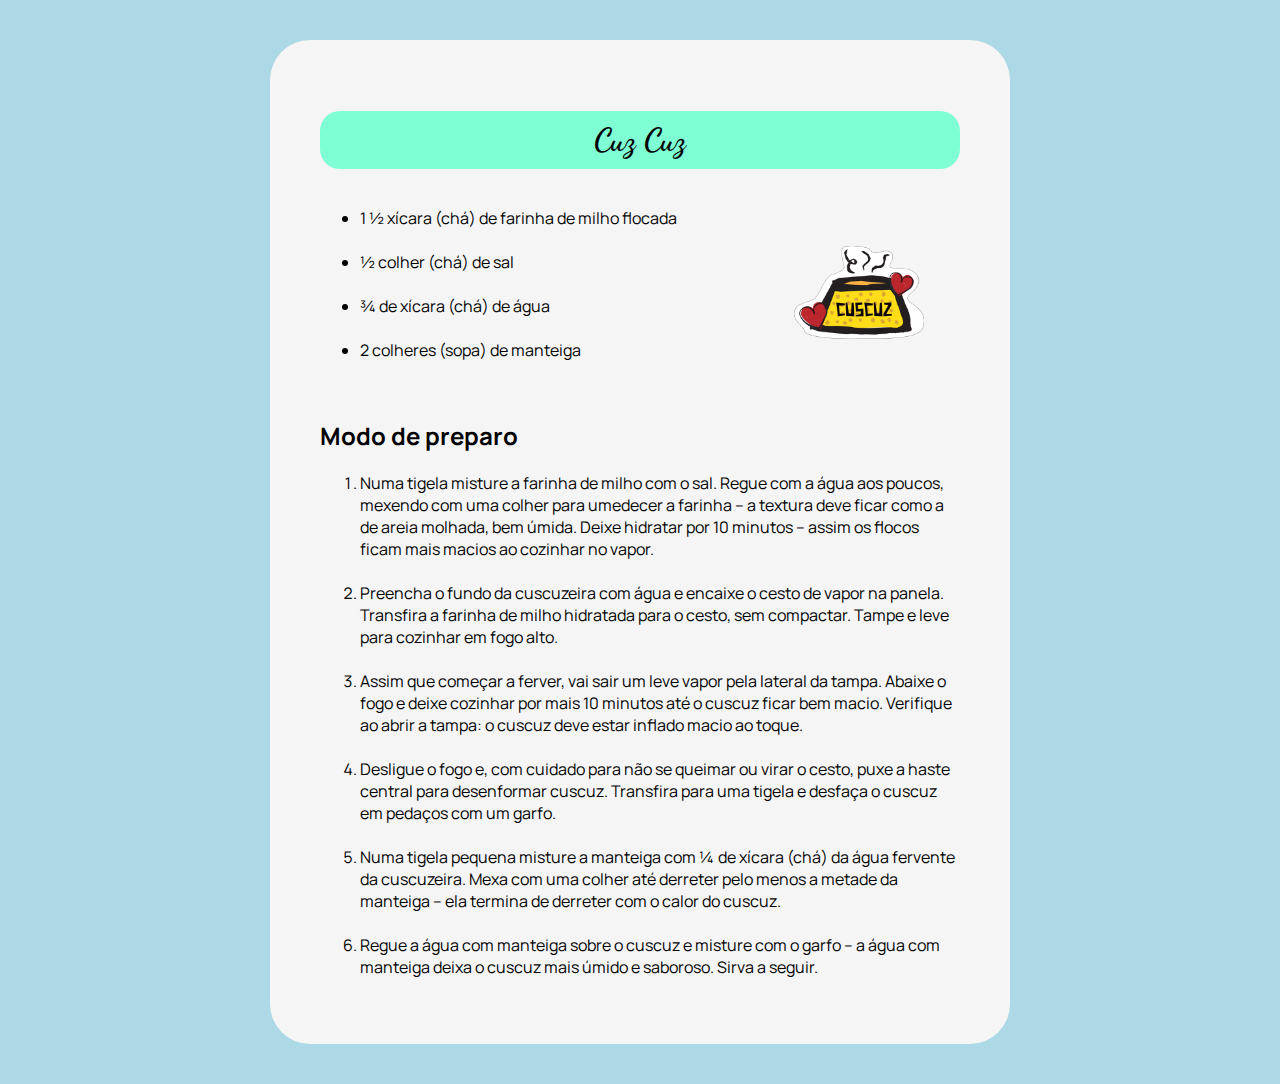
<file: assets/atividade 11-11/atividade-11-11.html>
<!DOCTYPE html>
<html lang="en">
<head>
    <meta charset="UTF-8">
    <meta http-equiv="X-UA-Compatible" content="IE=edge">
    <meta name="viewport" content="width=device-width, initial-scale=1.0">
    <title>Receita</title>
    <link rel="stylesheet" href="./atividade-11-11.css">
</head>
<body>
    <section>
        <h1> Cuz Cuz </h1>
        <div class="indice">
            <ul>
                <li>1 ½ xícara (chá) de farinha de milho flocada</li><br>
                <li>½ colher (chá) de sal</li><br>
                <li>¾ de xícara (chá) de água</li><br>
                <li>2 colheres (sopa) de manteiga</li><br>
            </ul>
            <div class="foto">
                <img id="foto-cuzcuz" src="../../img/cuzcuz.png" alt="Cuz-cuz" height="100px">
            </div>
            
        </div>
        
        <article>
            <h2>Modo de preparo</h2>
            <ol>
                <li>Numa tigela misture a farinha de milho com o sal. Regue com a água aos poucos, mexendo com uma colher para umedecer a farinha – a textura deve ficar como a de areia molhada, bem úmida. Deixe hidratar por 10 minutos – assim os flocos ficam mais macios ao cozinhar no vapor.</li>
                <br>
                <li>Preencha o fundo da cuscuzeira com água e encaixe o cesto de vapor na panela. Transfira a farinha de milho hidratada para o cesto, sem compactar. Tampe e leve para cozinhar em fogo alto.</li>
                <br>
                <li>Assim que começar a ferver, vai sair um leve vapor pela lateral da tampa. Abaixe o fogo e deixe cozinhar por mais 10 minutos até o cuscuz ficar bem macio. Verifique ao abrir a tampa: o cuscuz deve estar inflado macio ao toque.</li>
                <br>
                <li>Desligue o fogo e, com cuidado para não se queimar ou virar o cesto, puxe a haste central para desenformar cuscuz. Transfira para uma tigela e desfaça o cuscuz em pedaços com um garfo.</li>
                <br>
                <li>Numa tigela pequena misture a manteiga com ¼ de xícara (chá) da água fervente da cuscuzeira. Mexa com uma colher até derreter pelo menos a metade da manteiga – ela termina de derreter com o calor do cuscuz.</li>
                <br>
                <li>Regue a água com manteiga sobre o cuscuz e misture com o garfo – a água com manteiga deixa o cuscuz mais úmido e saboroso. Sirva a seguir.</li>
            </ol>
        </article>

    </section>
</body>
</html>
</file>
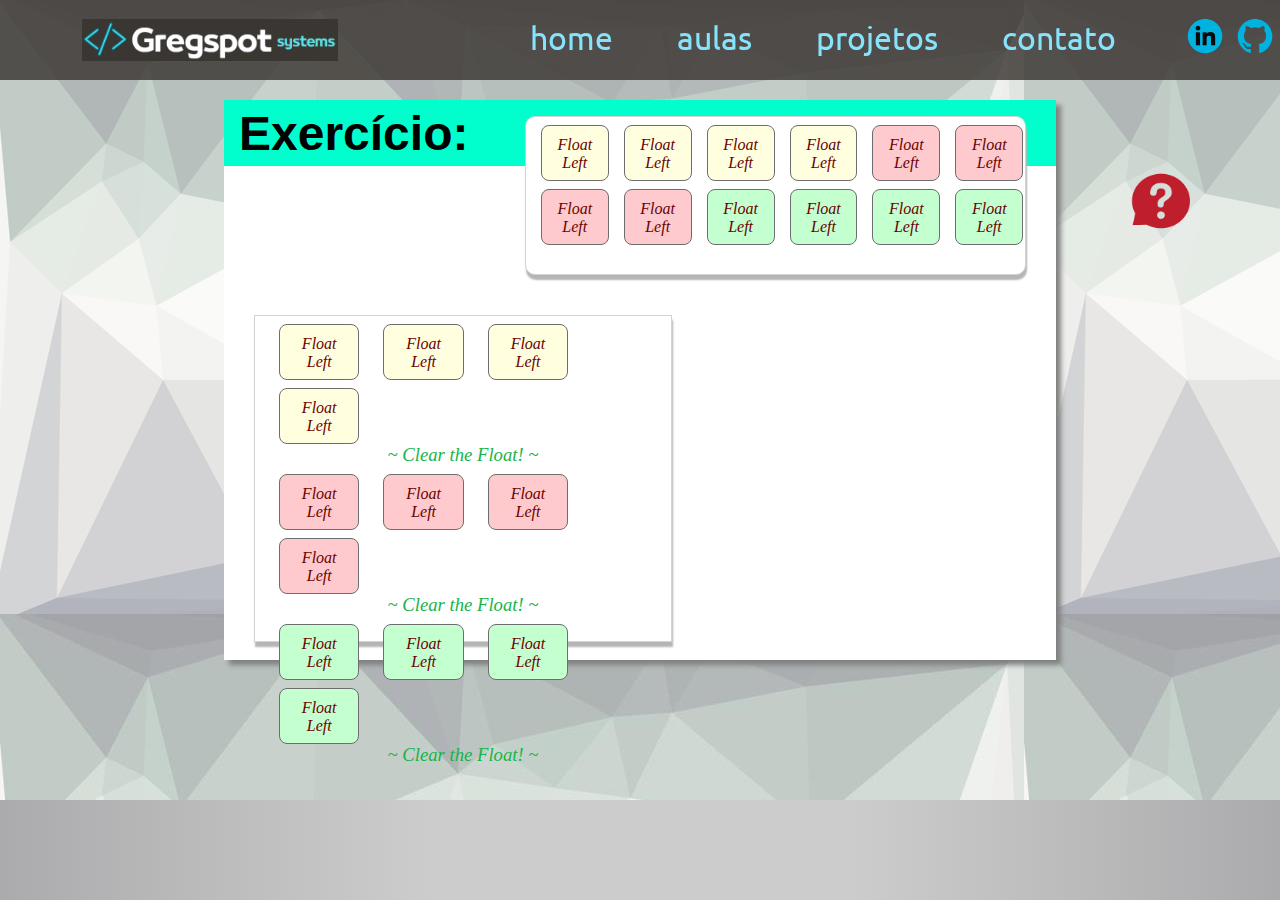
<file: assets/atividade10-21/ativ-10-21.html>
<!DOCTYPE html>
<html lang="pt-br">
<head>
    <meta charset="UTF-8">
    <meta http-equiv="X-UA-Compatible" content="IE=edge">
    <meta name="viewport" content="width=device-width, initial-scale=1.0">

    <title>Home (maikelceolin) </title>

    <link rel="stylesheet" href="../../css/body.css">
    <link rel="stylesheet" href="../../css/header.css">
    <link rel="stylesheet" href="./ativ-10-21.css">
    <script src="ativ-10-21.js"></script>
</head>
<body>
    <header>
        <div class="logo"><img src="../../img/gregspot-logo.png" alt="logo" width="100%" height="100%"></div>
        <nav>

            <li><a href="../../index.html">home</a></li>
            <li><a href="../../index.html">aulas</a></li>
            <li><a href="../../index.html">projetos</a></li>
            <li><a href="../../index.html">contato</a></li>
            <div class="social">
                <a href=""><img class="img-logo" src="../../img/linkedin-logo.png" alt="linkedin"></a>
                <a href=""><img class="img-logo" src="../../img/github-logo.png" alt="git hub"></a>
            </div>
        </nav>
    </header>
    <main>
        <section id="slide">
            <div id="titulo">
                <h1>Exercício:</h1>
            </div>

            <section id="superior">
                <div class="box" style="background-color:lightyellow;"><em>Float Left</em></div>
                <div class="box" style="background-color:lightyellow;"><em>Float Left</em></div>
                <div class="box" style="background-color:lightyellow;"><em>Float Left</em></div>
                <div class="box" style="background-color:lightyellow;"><em>Float Left</em></div>
                <div class="box" style="background-color:#ffcacd"><em>Float Left</em></div>
                <div class="box" style="background-color:#ffcacd"><em>Float Left</em></div>
                <div class="box" style="background-color:#ffcacd"><em>Float Left</em></div>
                <div class="box" style="background-color:#ffcacd"><em>Float Left</em></div>
                <div class="box" style="background-color:#c4ffd0"><em>Float Left</em></div>
                <div class="box" style="background-color:#c4ffd0"><em>Float Left</em></div>
                <div class="box" style="background-color:#c4ffd0"><em>Float Left</em></div>
                <div class="box" style="background-color:#c4ffd0"><em>Float Left</em></div>
            </section>

            <section id="inferior">
                <div class="box2" style="background-color:lightyellow;"><em>Float<br>Left</em></div>
                <div class="box2" style="background-color:lightyellow;"><em>Float<br>Left</em></div>
                <div class="box2" style="background-color:lightyellow;"><em>Float<br>Left</em></div>
                <div class="box2" style="background-color:lightyellow;"><em>Float<br>Left</em></div>
                <div class="clear"><em> ~ Clear the Float! ~ </em></div>
                <div class="box2" style="background-color:#ffcacd""><em>Float<br>Left</em></div>
                <div class="box2" style="background-color:#ffcacd""><em>Float<br>Left</em></div>
                <div class="box2" style="background-color:#ffcacd""><em>Float<br>Left</em></div>
                <div class="box2" style="background-color:#ffcacd""><em>Float<br>Left</em></div>
                <div class="clear"><em> ~ Clear the Float! ~ </em></div>
                <div class="box2" style="background-color:#c4ffd0""><em>Float<br>Left</em></div>
                <div class="box2" style="background-color:#c4ffd0""><em>Float<br>Left</em></div>
                <div class="box2" style="background-color:#c4ffd0""><em>Float<br>Left</em></div>
                <div class="box2" style="background-color:#c4ffd0""><em>Float<br>Left</em></div>
                <div class="clear"><em> ~ Clear the Float! ~ </em></div>
            </section>

        </section>

        <button id="aksme" onclick="explica()">
            <img id="ask" src="../../../img/question-redd.png" alt="ask" width="80px" >
        </button>
    </main>


</body>
</html>
</file>
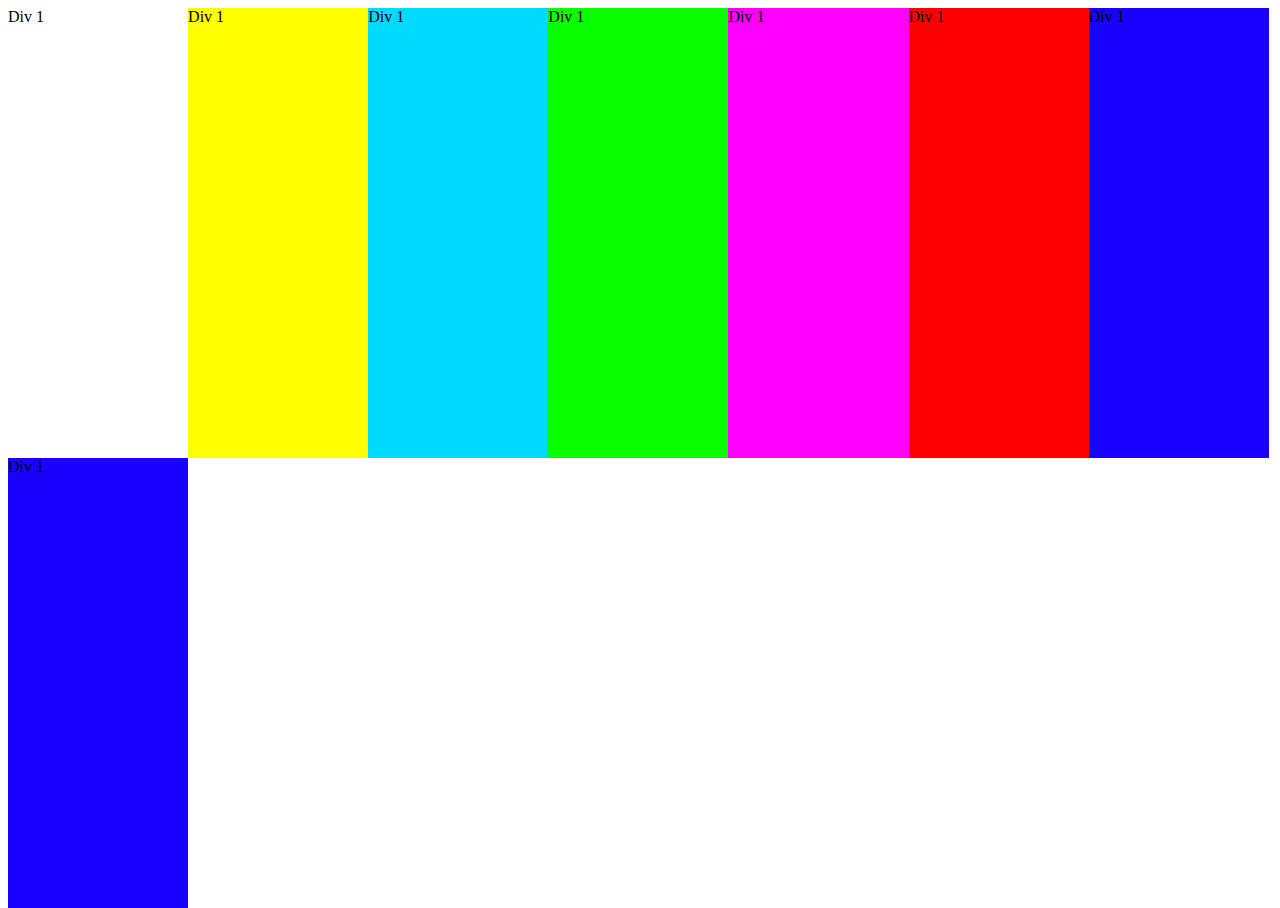
<file: assets/aula-10-07/page-10-07.html>
<!DOCTYPE html>
<html lang="en">
<head>
    <meta charset="UTF-8">
    <meta http-equiv="X-UA-Compatible" content="IE=edge">
    <meta name="viewport" content="width=device-width, initial-scale=1.0">
    <title>Document</title>
</head>
<body>
    
     
    <div class="white">
        <style>
            .white {
                background-color: rgb(255, 255, 255);
                height: 450px;
                width: 14.25%;
                float: left;
            }
        </style> Div 1
    </div>

    <div class="yellow">
        <style>
            .yellow {
                background-color: yellow;
                height: 450px;
                width: 14.25%;
                float: left;
            }
        </style> Div 1
    </div>

    <div class="cian">
        <style>
            .cian {
                background-color: rgb(0, 217, 255);
                height: 450px;
                width: 14.25%;
                float: left;
            }
        </style> Div 1
    </div>

    <div class="green">
        <style>
            .green {
                background-color: rgb(9, 255, 0);
                height: 450px;
                width: 14.25%;
                float: left;
            }
        </style> Div 1
    </div>

    <div class="pink">
        <style>
            .pink {
                background-color: rgb(255, 0, 255);
                height: 450px;
                width: 14.25%;
                float: left;
            }
        </style> Div 1
    </div>

    <div class="red">
        <style>
            .red {
                background-color: rgb(255, 0, 0);
                height: 450px;
                width: 14.25%;
                float: left;
            }
        </style> Div 1
    </div>

    <div class="blue">
        <style>
            .blue {
                background-color: rgb(25, 0, 255);
                height: 450px;
                width: 14.25%;
                float:left;
            }
        </style> Div 1
    </div>

    <div class="blue">
        <style>
            .blue {
                background-color: rgb(25, 0, 255);
                height: 450px;
                width: 14.25%;
                float: left;
            }
        </style> Div 1
    </div>

</body>
</html>
</file>
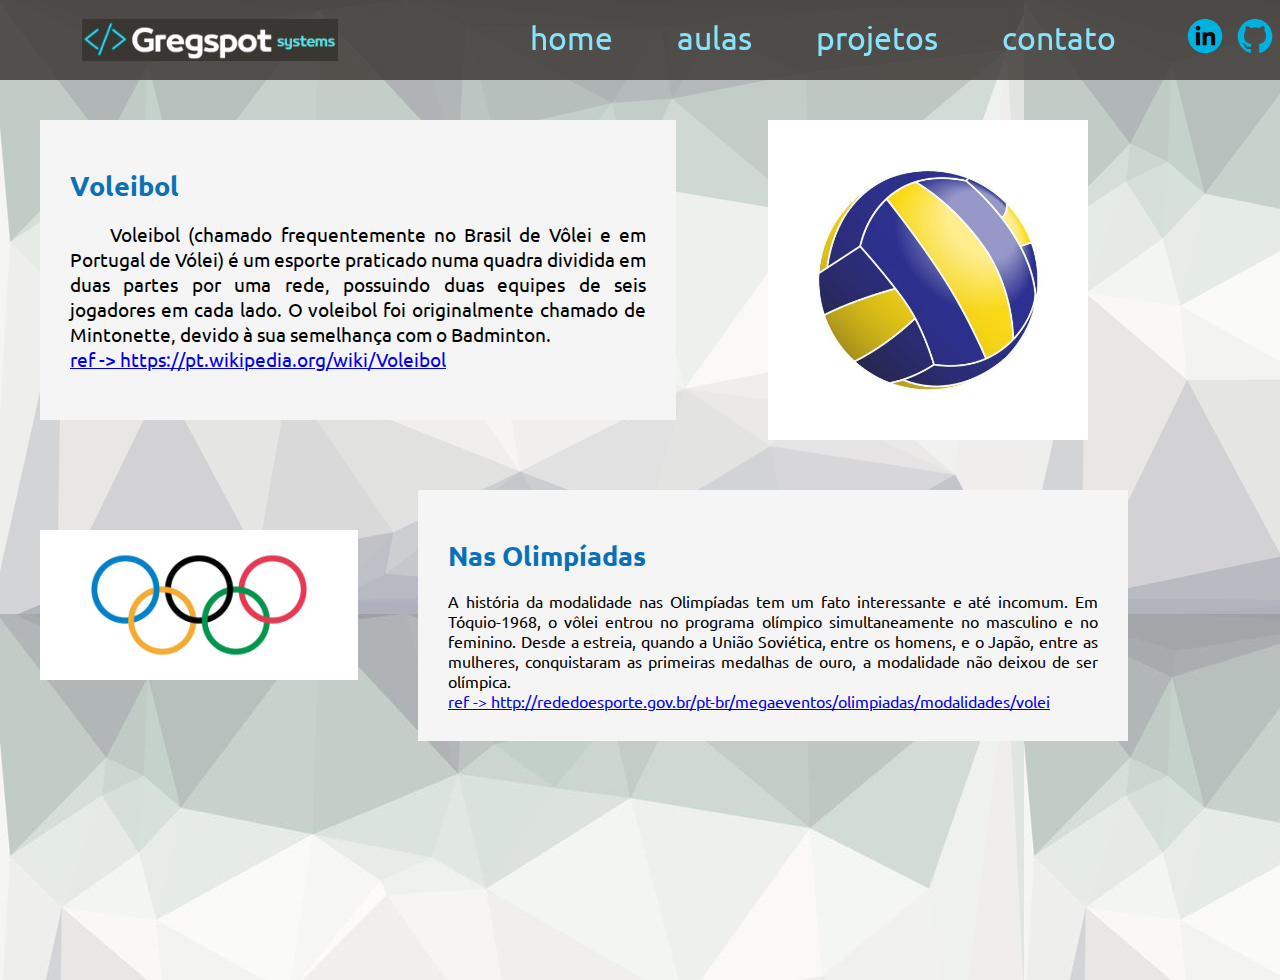
<file: assets/aula10-21/aula10-21.html>
<!DOCTYPE html>
<html lang="pt-br">
<head>
    <meta charset="UTF-8">
    <meta http-equiv="X-UA-Compatible" content="IE=edge">
    <meta name="viewport" content="width=device-width, initial-scale=1.0">

    <title>Home (maikelceolin) </title>

    <link rel="stylesheet" href="../../css/body.css">
    <link rel="stylesheet" href="../../css/header.css">
    <link rel="stylesheet" href="./aula10-21.css"
    
</head>
<body>
    <div class="container">
        <header>
            <div class="logo"><img src="../../img/gregspot-logo.png" alt="logo" width="100%" height="100%"></div>
            <nav>
    
                <li><a href="../../index.html">home</a></li>
                <li><a href="../../index.html">aulas</a></li>
                <li><a href="../../index.html">projetos</a></li>
                <li><a href="../../index.html">contato</a></li>
                <div class="social">
                    <a href=""><img class="img-logo" src="../../img/linkedin-logo.png" alt="linkedin"></a>
                    <a href=""><img class="img-logo" src="../../img/github-logo.png" alt="git hub"></a>
                </div>
            </nav>
        </header>
        <main>
            <article id="textleft">
            
                <h1>
                    Voleibol</h1>
                <p style="font-size:14pt">
                    &nbsp;&nbsp;&nbsp;&nbsp;
                    Voleibol (chamado frequentemente no Brasil de Vôlei e em Portugal de Vólei)
                    é um esporte praticado numa quadra dividida em duas partes por uma rede,
                    possuindo duas equipes de seis jogadores em cada lado. O voleibol foi
                    originalmente chamado de Mintonette, devido à sua semelhança com o Badminton.<br>

                    <a href="https://pt.wikipedia.org/wiki/Voleibol">ref -> https://pt.wikipedia.org/wiki/Voleibol</a>
                    
                </p>
            </article>
            
            
            <div id="ball">
               <img src="../../../img/voley.jpg" height="320px">
            </div>

            <div id="olympic-rings">
                <img src="../../../img/olympic.jpeg" height="150px">
            </div> 

            <article id="text-olympic">

                <h1> Nas Olimpíadas</h1>
                A história da modalidade nas Olimpíadas tem um fato interessante e até incomum.
                Em Tóquio-1968, o vôlei entrou no programa olímpico simultaneamente no masculino
                e no feminino. Desde a estreia, quando a União Soviética, entre os homens, e o Japão,
                entre as mulheres, conquistaram as primeiras medalhas de ouro, a modalidade não deixou
                de ser olímpica. <br>

                <a href="http://rededoesporte.gov.br/pt-br/megaeventos/olimpiadas/modalidades/volei">ref -> http://rededoesporte.gov.br/pt-br/megaeventos/olimpiadas/modalidades/volei</a>

            </article>

        </main>


    </div>
    

</body>
</html>
</file>
<file: assets/atividade 11-11/atividade-11-11.css>
@import url('https://fonts.googleapis.com/css2?family=ABeeZee:ital@1&family=Dancing+Script&display=swap');
@import url('https://fonts.googleapis.com/css2?family=ABeeZee:ital@1&family=Dancing+Script&family=Manrope:wght@300&display=swap');

body {
    padding: 0;
    margin: 0;
    height: 100%;
    width: 100%;
    box-sizing: border-box;
    background-color: lightblue;
    font-family: 'Manrope', sans-serif;
}

section {
    
    background-color: whitesmoke;
    height: fit-content;
    width: 50%;
    margin: 40px;
    margin-inline: auto;
    padding: 50px;
    border-radius: 40px;
}

section h1 {
    text-align: center;
    background-color: aquamarine;
    padding: 10px;
    border-radius: 20px;
    font-family: 'ABeeZee', sans-serif;
    font-family: 'Dancing Script', cursive;
}

section ul {
    width: 60%;
    float:left;
}

section article {
    clear: both;
}

.indice {
    display: flex;
    align-items: center;
    justify-content: flex-start;
    gap: 50px;
}
</file>
<file: css/body.css>
@import url('https://fonts.googleapis.com/css2?family=Ubuntu&display=swap');
@import url('https://fonts.googleapis.com/css2?family=Comfortaa:wght@700&display=swap');
@import url('https://fonts.googleapis.com/css2?family=Fredoka+One&display=swap');

html, body {
    padding: 0;
    margin: 0;
    font-size: 100%;
    box-sizing: border-box;
    text-decoration: none;
    font-family: 'Ubuntu', sans-serif;
    scroll-behavior:smooth;
    background-image: linear-gradient(to right,
    rgb(171, 171, 173),
    rgb(204, 204, 204),
    rgb(204, 204, 204),
    rgb(171, 171, 173));
    
    scroll-behavior: smooth;
}

ul {
    list-style: none;
}
</file>
<file: css/header.css>
header {
    position: fixed;
    display: flex;
    flex-direction: row;
    width: 100vw;
    justify-content: space-between;
    align-items: center;
    padding: 2vmin;
    background-color: #3a3632d2;
    font-family: 'Ubuntu', sans-serif;
    
}


.logo {
    display: flex;
    align-items: center;
    margin-left: 5vw;
    width: 20vmax;
    color:#54DBEB;
    font-size: 0.9em;
}

.logo h1 {
    color:#5CDFE3;
    font-size: 2em;
    margin:0;
    -webkit-text-stroke: 0.8px #4012bf;
}

.logo h2 {
    color:white;
    font-size: 2.5em;
    margin:0;
    font-family: 'Comfortaa', cursive;
    text-shadow:1px 1px rgb(10, 7, 32);
}



nav {
    display: flex;
    justify-content: space-around;
    width: 60vw;
    list-style: none;
}

nav a {
    color: #85e4fc;
    text-decoration: none;
    font-size: 2.5vw;
    font-size: 3.5vmin;
}

nav a:hover, .material-symbols-outlined:hover{
    color: aqua;
    transition: 0.5s;
}

nav li {
    margin-right: 5vw;
}


.social{
    display: flex;
    width: 12vh;
    margin-right: 2vmin;
    justify-content: space-around;
    align-items: center;
}

.img-logo {
    width: 4vmin;
    height: 4vmin;
}


@media (max-width:600px) {
    header {
        display: flex;
        flex-direction: column;
        justify-content: space-around;
        align-items: center;
        padding-top: 3%;
        background-color: #3A3632;
    }
    
    .logo {
        margin-left: 0vh;
    }

    nav {
        display: flex;
        justify-content: center;
        width: 40vmax;
        list-style: none;
    }

    nav a {
        font-size: 2vw;
        font-size: 2vmax;
    }

    .img-logo {
        width: 3vmax;
        height: 3vmax;
    }

}
</file>
<file: assets/atividade10-21/ativ-10-21.css>
main {
    background: url("../../../img/gray-mosaic.jpeg");
    height: 700px;
    grid-area: m;
    padding-top: 100px;
}


    h1 {
        font-size: 36pt;
        color:black;
    }


    #slide {
        box-shadow: 5px 5px 5px gray;
        background-color: white;
        width: 65%;
        height: 80%;
        margin: auto;

    }

    #titulo {
        display: flex;
        align-items: center;
        background-color: #00ffcd;
        font-family: Arial, Helvetica, sans-serif;
        height: 10%;
        padding-top:5px;
        padding-bottom:5px;
        padding-left: 15px;
    }

    #superior {
        background-color:white;
        border-radius: 10px;
        margin: 5px;
        margin-top: -50px;
        margin-right: 30px;
        width: 60%;
        height: 28%;
        float:right;
        border: solid 0.5px lightgray;
        box-shadow: 1px 5px 1.8px rgb(182, 180, 180);
    }

        .box {
            float:left;
            padding: 8px;
            padding-top:10px;
            margin-left:15px;
            margin-top:8px;
            text-align: center;
            width: 10%;
            border: solid 1px rgb(109, 109, 109);
            border-radius: 8px;
            font-family:Georgia, 'Times New Roman', Times, serif;
            color:rgb(105, 2, 2)

        }

    #inferior {
        background-color:white;
        margin-left: 30px;
        margin-bottom: 10px;
        margin-top: 35px;
        width: 50%;
        height: 58%;
        float:left;
        border: solid 0.5px lightgray;
        box-shadow: 1px 5px 1.8px rgb(182, 180, 180);
    }

        .box2 {
            float:left;
            padding: 8px;
            padding-top:10px;
            margin-left:24px;
            margin-top:8px;
            text-align: center;
            width: 15%;
            border: solid 1px rgb(109, 109, 109);
            border-radius: 8px;
            font-family:Georgia, 'Times New Roman', Times, serif;
            color:rgb(105, 2, 2)

        }
        
        .clear {
            clear: both;
            text-align: center;
            font-family:Georgia, 'Times New Roman', Times, serif;
            color:#16b449;
            font-size: 14pt;
        }

    #aksme {
        float:right;
        padding-right: 80px;
        margin-top: -500px;
        border: none;
        background:transparent;
        
    }

    #ask:hover {
        scale: 1.5;
        transition: 0.5s;
    }
</file>
<file: assets/aula10-21/aula10-21.css>
main {
    background: url("../../../img/gray-mosaic.jpeg");
    height: 900px;
    grid-area: m;
    padding-top: 80px;
}

    h1 {
        font-size: 20pt;
        color: #0A70B7
    }


    #textleft {
        width: 45%;
        float:left;
        background-color: whitesmoke;
        text-align: justify;
        padding: 30px;
        margin-left: 40px;
        margin-top: 40px;
        margin-bottom: 30px;
    }

    #ball {
        width: 40%;
        float:right;
        padding-top: 40px;
        margin-left: 5px;
    }

    #olympic-rings {
        clear:left;
        float:left;
        width: 10%;
        padding-top: 80px;
        margin-left: 40px;
    }

    #text-olympic {
        width: 650px;
        float:left;
        background-color: whitesmoke;
        text-align: justify;
        padding: 30px;
        margin-left: 250px;
        margin-top: 40px;
        margin-bottom: 30px;
    }
</file>
